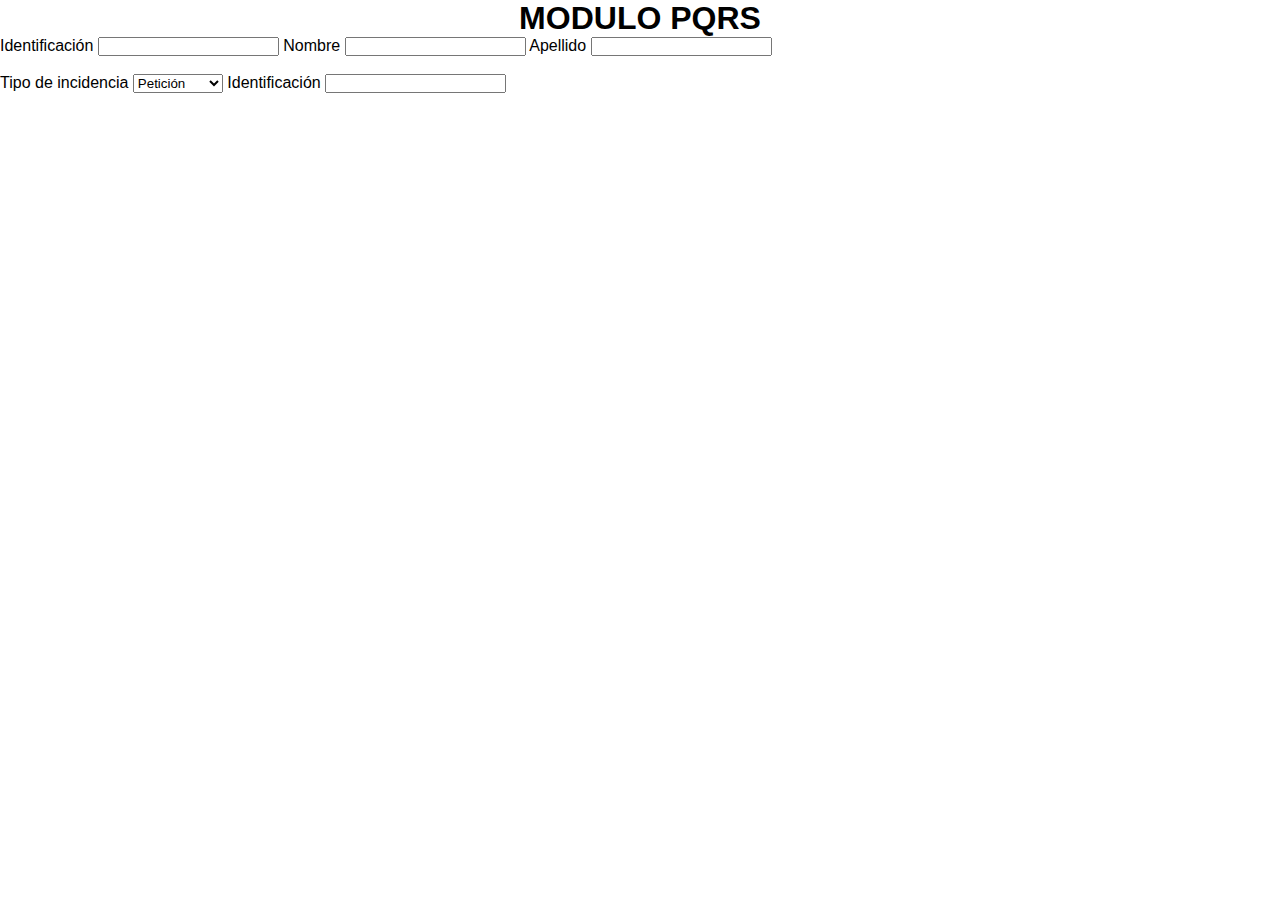
<file: src/index.html>
<!DOCTYPE html>
<html lang="en">
<head>
    <meta charset="UTF-8">
    <meta name="viewport" content="width=device-width, initial-scale=1.0">
    <title>Modulo de PQRS</title>
    <link rel="stylesheet" href="estilos.css" type="text/css">
</head>
<body>
<div class="container">
 <div><center><h1>MODULO PQRS</h1></center></div>
 
<div>
<form>
<div class="group">
<label>Identificación</label>
<input type="text" name="identificion" class="form-con">
<label>Nombre</label>
<input type="text" name="identificion" class="form-con">
<label>Apellido</label>
<input type="text" name="identificion" class="form-con">
</div>
<br>
<div>

<label>Tipo de incidencia</label>
<select>
    <option>Petición</option>
    <option>Queja</option>
    <option>Reclamo</option>
    <option>Sugerencia</option>

</select>
<label>Identificación</label>
<input type="text" name="identificion" class="form-con">

</div>
</form>
</div> 
</div>
</body>
</html>
</file>
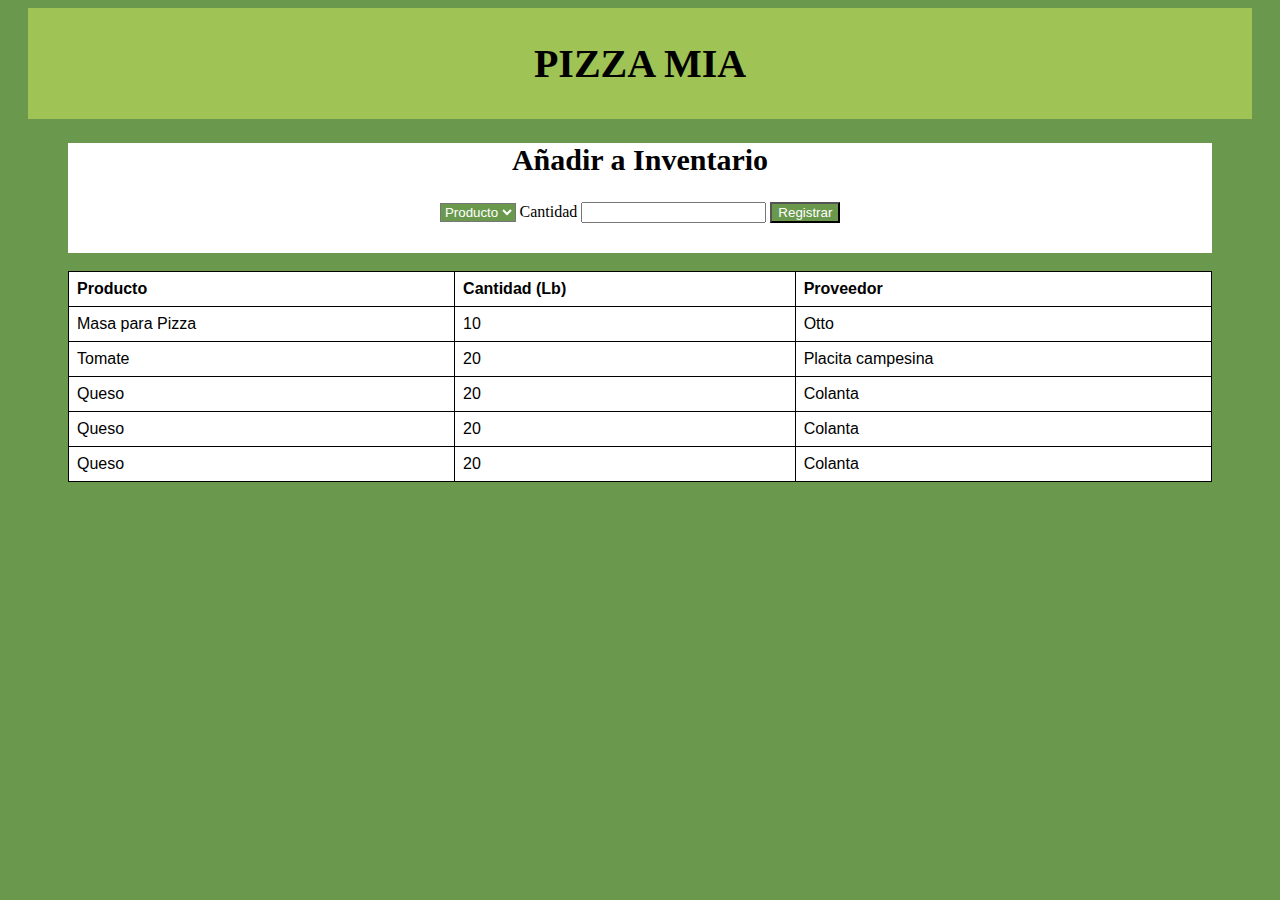
<file: inventario/inventario.html>
<!DOCTYPE html>
<html>
<head>
        <meta charset='utf-8'>
    <meta http-equiv='X-UA-Compatible' content='IE=edge'>
    <title>Inventario pizza Mia</title>
    <meta name='viewport' content='width=device-width, initial-scale=1'>
    <link rel='stylesheet' type='text/css' media='screen' href='styles.css'>
</head>
<body> 
    <div class="barExter">
         <h1> PIZZA MIA </h1>
    </div>
    <div class="center">
        <h2> Añadir a  Inventario </h2>
        <select class="greenbtn">
            <option selected>Producto</option>
            <option value="1">One</option>
            <option value="2">Two</option>
            <option value="3">Three</option>
        </select>

        <label for="lnumber">Cantidad</label>
        <input type="number">
        <button class="greenbtn">Registrar</button>
    </div>
    <br>
    <div class="center" id="table-zone">

        <table>
            <tr>
              <th>Producto</th>
              <th>Cantidad (Lb)</th>
              <th>Proveedor</th>
            </tr>
            <tr>
              <td>Masa para Pizza</td>
              <td>10</td>
              <td>Otto</td>
            </tr>
            <tr>
              <td>Tomate</td>
              <td>20</td>
              <td>Placita campesina</td>
            </tr>
            <tr>
                <td>Queso</td>
                <td>20</td>
                <td>Colanta</td>
            </tr>
            <tr>
                <td>Queso</td>
                <td>20</td>
                <td>Colanta</td>
            </tr>
            <tr>
                <td>Queso</td>
                <td>20</td>
                <td>Colanta</td>
            </tr>
          </table>

    </div>

    
</body>
</html>
</file>
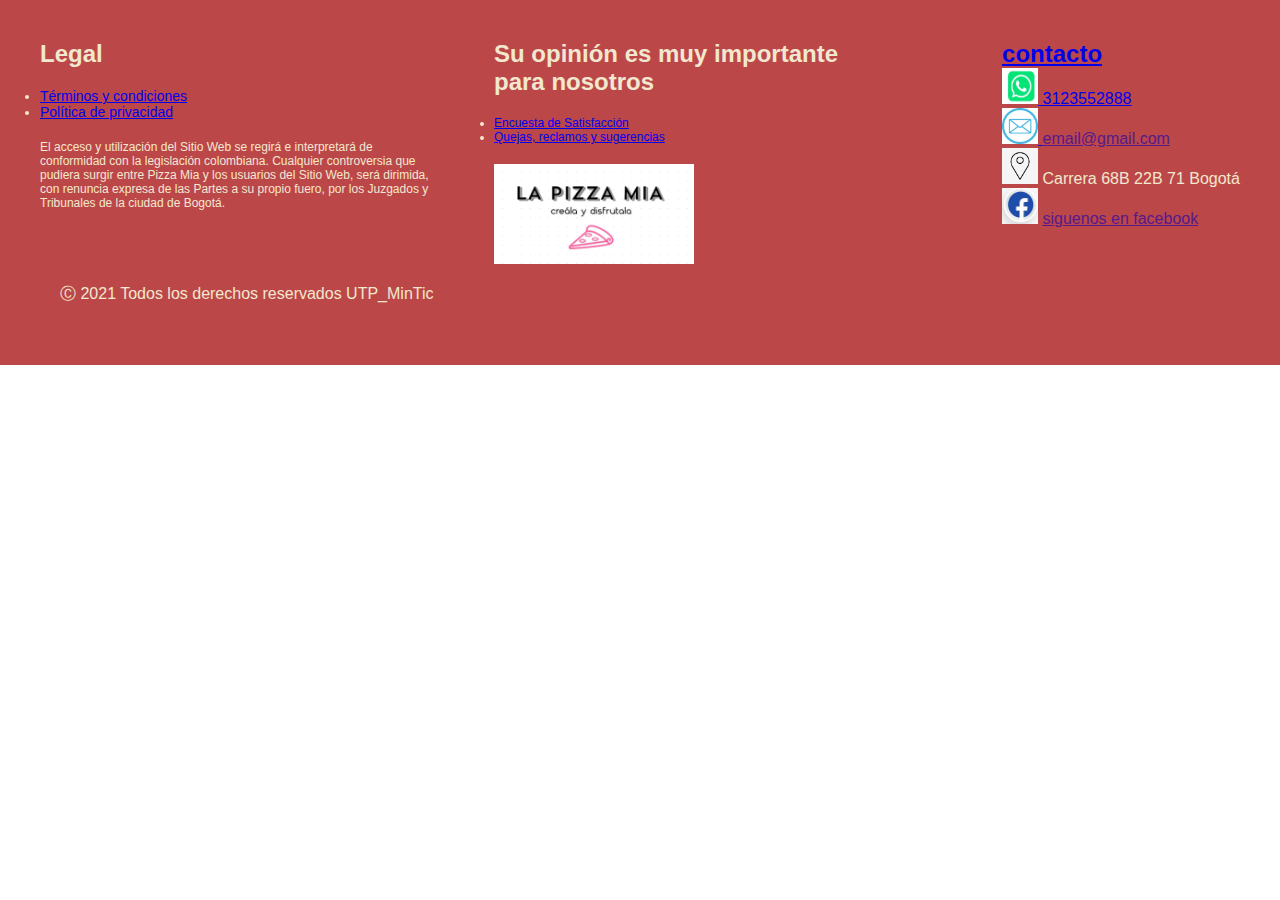
<file: src/footer.html>
<!DOCTYPE html>
<html lang="en">
<head>
    <meta charset="UTF-8">
    <meta http-equiv="X-UA-Compatible" content="IE=edge">
    <meta name="viewport" content="width=foo, initial-scale=1.0">
    <title>pie de pagina</title>

    <link rel="stylesheet" href="estilos.css">

         
</head>
<body>
    <footer>
        <div class="container_footer_all">
        <div class="container_body">
            <div class="column1"> 
                <h2>Legal</h2>
                <div class="legal_options">
                <ul> 
                    <li><a href="#">Términos y condiciones</a></li>
                    <li><a href="#">Política de privacidad</a> </li>
                </ul> 
               </div>
                
                <div class="terms">
                    <p>El acceso y utilización del Sitio Web se regirá e interpretará de conformidad con la legislación colombiana. Cualquier controversia que pudiera surgir entre Pizza Mia y los usuarios del Sitio Web, será dirimida, con renuncia expresa de las Partes a su propio fuero, por los Juzgados y Tribunales de la ciudad de Bogotá.
                    </p> 

                </div>
            </div>
            <div class="column2">
                <h2>Su opinión es muy importante para nosotros</h2>
                <div class="formularios">
                    <ul>
                        <li><a href="#">Encuesta de Satisfacción</a></li>
                        <li><a href="#">Quejas, reclamos y sugerencias</7a></li>
                    </ul>
                </div>
                <div class="logo">
                    <img src="log_proyectomintic.png" alt="">
                </div>
            </div>
            <div class="column3">
                <div class="contact_data">
                    <h2>contacto</h2>
                    <div class="row">
                        <img src="icon_whatsapp.jpg" alt="">
                        <label> 3123552888</label>
                    </div>
                    <div class="row">
                        <img src="icon_correo.jpg" alt="">
                        <label> <a href="">email@gmail.com</a></label>
                    </div>
                    <div class="row">
                        <img src="icon_ubicacion.jpg" alt="">
                        <label>Carrera 68B 22B 71 Bogotá</label>
                    </div>
                    <div class="row">
                        <img src="icon_facebook.jpg" alt="">
                        <label> <a href="">siguenos en facebook</a> </label>
                    </div>

                </div>
                
            </div>
        </div>
        <div>
            <div class="container_footer">
                <div class="copyright">
                    Ⓒ 2021 Todos los derechos reservados UTP_MinTic
                </div>
            </div>
        </div>

    </div>
    </footer>
</body>
</html>
</file>
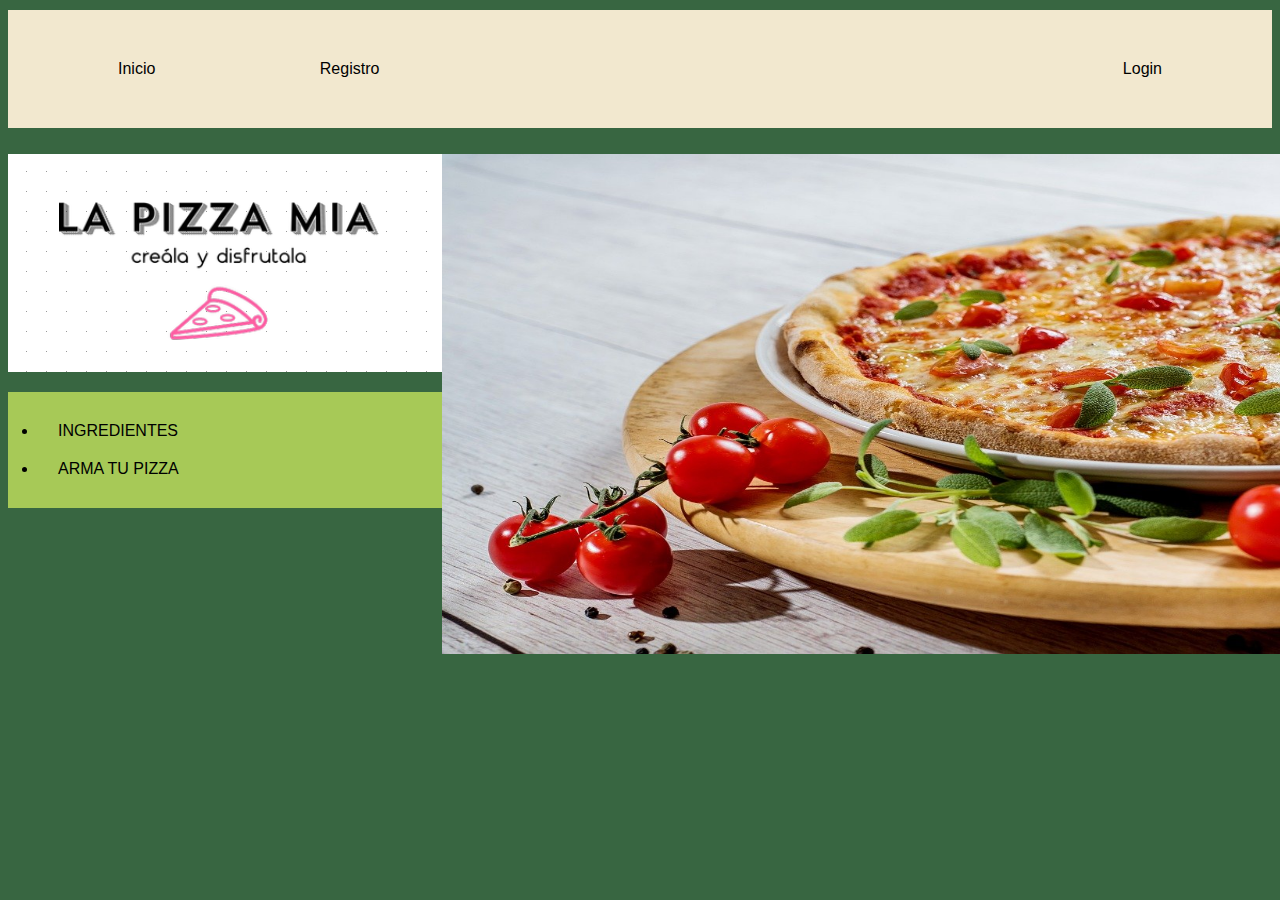
<file: src/Navegacion.html>
<!DOCTYPE html>
<html lang="en">
<head>
    <meta chartset="UTF-8">
    <title>Barra de navegación</title>

    <style>
        body{background-color: rgb(56, 102, 65);padding: auto;font-family: Arial, Helvetica, sans-serif;}
    
        #menu {
           background-color: rgb(242, 232, 207); 
        }

        #menu ul {
            list-style: none;
            margin: 10px;
            padding: 20px;
        }

        #menu ul li{
            display: inline-block;
        }

        #menu ul li a{
            color: black;
            display: block;
            padding: 30px 80px;
            text-decoration: none;
        }

        #menu ul li a:hover{
            background-color: rgb(167, 201, 87);
        }
        .item-r{
            float: right;
        }

        .container-body{
            display: flex;
        }

        #menu2 {
           background-color: rgb(167, 201, 87); 
        }

        #menu2 ul {
            list-style-image: none;
            margin: 10px;
            padding: 20px;
        }

        #menu2 ul li a{
            color: black;
            display: block;
            padding: 10px 20px;
            text-decoration:solid;
        }

        #menu2 ul li a:hover{
            background-color: rgb(242, 232, 207);
        }

        
    </style>
</head>
<body>
    <div class="justify-content-xxl-center rounded-pill" id="menu">
        <ul>
            <li><a href="#">Inicio</a></li>
            <li><a href="#">Registro</a></li>
            <li class="item-r"><a href="#">Login</a></li>            
        </ul>
    </div>

    <div class="container-body">
        <div class="column1"> 
            <p>
                <img src="log_proyectomintic.png"/>
            </p>
            <div id="menu2">
                <ul>
                    <li class="item-c"><a href="#">INGREDIENTES</a></li>
                    <li class="item-d"><a href="#">ARMA TU PIZZA</a></li>
                </ul>
            </div>
        </div>
        <div class="column2">
            <p>
                <img src="pizza-3010062_1280.jpg" width="1000" height="500">
            </p>
        </div>
     
    </div>
 
        
    
</body>
</html>
</file>
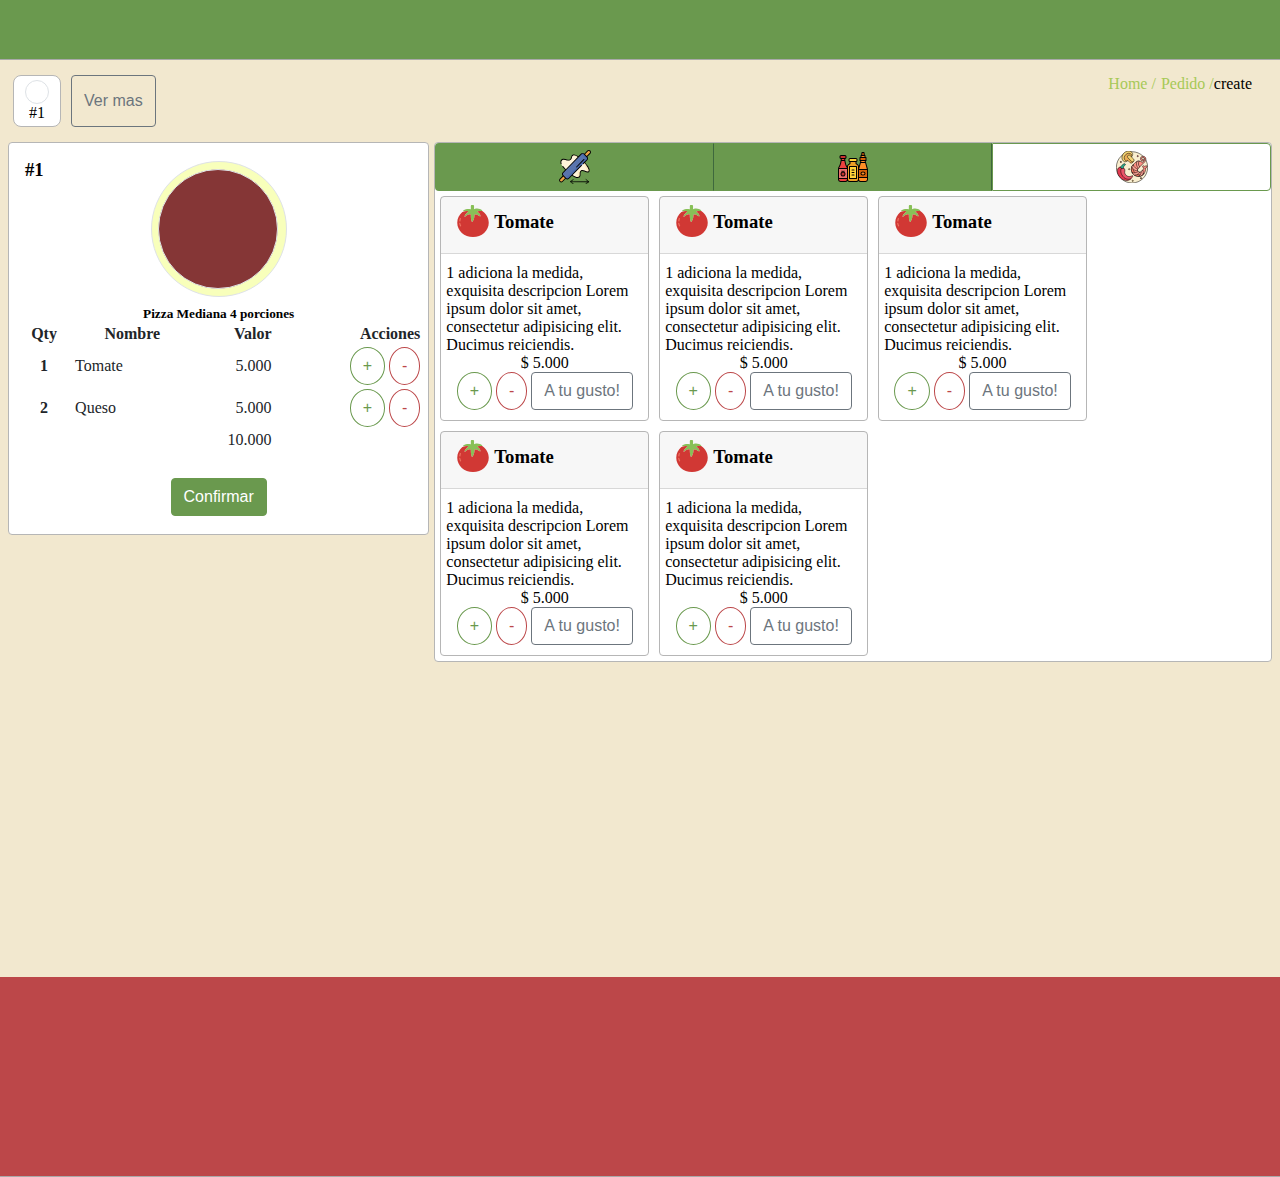
<file: src/views/createYourPizza.html>
<!DOCTYPE html>
<html lang="es">
<head>
    <meta charset="UTF-8">
    <meta http-equiv="X-UA-Compatible" content="IE=edge">
    <meta name="viewport" content="width=device-width, initial-scale=1.0">
    <title>Document</title>

    <link rel="stylesheet" href="./createYouPizza.css">
</head>
<body>
    <!-- menu head (filling) -->
    <div class="menuHead">

    </div>

    <section class="ML-content-header">
        <div class="L-menuView container-fluid">
            <div class="row mb-2">

                <div class="L-betweenPizzas col-6 d-flex float-row">
                    <div class="C-cardPizza card align-items-center text-center py-1 mx-1">
                        <div class="cardPizza_circle--s col-12 rounded-circle border">
        
                        </div>
                        <div class="cardPizza_number col-12">
                            #1
                        </div>
                    </div>
                    <button class="C-boton btn btn-outline-secondary mx-1">
                        Ver mas
                    </button>
                </div>

                <div class="C-breadCrumb col-6" style="margin-left: auto;">

                    <ol class="breadcrumb float-end">
                        <li class="breadcrumb-item">
                            <a href="#">Home</a>
                        </li>
                        <li class="breadcrumb-item">
                            <a href="#">Pedido</a>
                        </li>
                        <li class="breadcrumb-item active" aria-current="page">
                            create
                        </li>
                    </ol>
                </div>

            </div>
        </div>
    </section>

    <section class="content">
        <div class="container-fluid">
            <div class="row">

                <div class="col-4 my-2">
                    <div class="card row d-flex mx-0">
                        <div class="card-title position-absolute">
                            <h3 class="position-relative cardPizza_id">
                                #1
                            </h3>
                        </div>
                        <div class="cardPizza_circle--xl border rounded-circle position-relative align-self-center my-4">
                            <div class="cardPizza_circle--l border rounded-circle position-absolute"></div>
                        </div>

                        <div class="text-center px-md-2">
                            <h5>Pizza Mediana 4 porciones</h5>
                        </div>

                        <div class="pizza-sumamry px-2 my-1">

                            <!-- item ejemplo 1 -->
                            <div class="pizza-summary_item d-flex px-0 px-lg-3 px-xl-5">
                                <table class="table">
                                    <thead>
                                      <tr>
                                        <th scope="col">Qty</th>
                                        <th scope="col">Nombre</th>
                                        <th class="text-end" scope="col">Valor</th>
                                        <th class="text-end" scope="col">Acciones</th>
                                      </tr>
                                    </thead>
                                    <tbody>
                                      <tr>
                                        <th scope="row">1</th>
                                        <td>Tomate</td>
                                        <td scope="row" class="text-end">5.000</td>
                                        <td class="text-end">
                                            <button type="button" class="pizza-summary_button--add btn btn-sm btn-outline-success rounded-circle"></button>

                                            <button type="button" class="pizza-summary_button--remove btn btn-sm btn-outline-danger rounded-circle "></button>
                                        </td>
                                      </tr>
                                      <tr>
                                        <th scope="row">2</th>
                                        <td>Queso</td>
                                        <td scope="row" class="text-end">5.000</td>
                                        <td class="text-end">
                                            <button type="button" class="pizza-summary_button--add btn btn-sm btn-outline-success rounded-circle"></button>

                                            <button type="button" class="pizza-summary_button--remove btn btn-sm btn-outline-danger rounded-circle "></button>
                                        </td>
                                      </tr>
                                    </tbody>
                                    <tfoot>
                                       <tr>
                                           <td scope="row" class="text-end" colspan="3">
                                                10.000
                                           </td>
                                           <td scope="row" colspan="1"></td>
                                       </tr> 
                                    </tfoot>
                                  </table>
                            </div>

                            <div class="text-center" style="margin: 10px 0 18px 0;">
                                <button class="btn btn-success ">Confirmar</button>
                            </div>

                        </div>

                    </div>
                </div>

                <div class="col-8" style="padding-left: 5px;">
                    <div class="card d-flex row preparation-card mx-0">

                        <div class="btn-group btn-group-lg col-12 preparation-card_options p-0" role="group" aria-label="Large button group">
                            <button type="button" class="btn btn-success" disabled>
                                <div>
                                    <img class="preparation-card_img--option" src="../images/rolling-pin.svg" alt="">
                                </div>
                            </button>
                            <button type="button" class="btn btn-success" disabled>
                                <img class="preparation-card_img--option" src="../images/sauces.svg" alt="">
                            </button>
                            <button type="button" class="btn btn-outline-success">
                                <img class="preparation-card_img--option" src="../images/ingredients.svg" alt="">
                            </button>
                        </div>

                        <div class="container-fluid">
                            <div class="row">

                                <div class="col-3 content-card--Items">
                                    <div class="card">

                                        <div class="card-header">
                                            <h3 class="card-title d-flex">
                                                <img class="preparation-card_img--option me-2" src="../images/tomato.svg" alt="">        
                                                <span>
                                                    Tomate
                                                </span>
                                            </h3>
                                        </div>

                                        <div class="card-body">
                                            <div>
                                                <div class="preparation-description">
                                                    1 adiciona la medida, exquisita descripcion Lorem ipsum dolor sit amet, consectetur adipisicing elit. Ducimus reiciendis.
                                                </div>
                                                <div class="text-center">
                                                    $ 5.000
                                                </div>
                                                <div class="text-center">
                                                    <button type="button" class="pizza-summary_button--add btn btn-sm btn-outline-success rounded-circle"></button>
                                                    <button type="button" class="pizza-summary_button--remove btn btn-sm btn-outline-danger rounded-circle"></button>
                                                    <button type="button" class="btn btn-sm btn-outline-secondary rounded-pill">A tu gusto!</button>
                                                </div>
                                            </div>
                                        </div>
                                    </div>
                                </div>

                                <!-- RELLENO -->
                                <div class="col-3 content-card--Items">
                                    <div class="card">

                                        <div class="card-header">
                                            <h3 class="card-title d-flex">
                                                <img class="preparation-card_img--option me-2" src="../images/tomato.svg" alt="">        
                                                <span>
                                                    Tomate
                                                </span>
                                            </h3>
                                        </div>

                                        <div class="card-body">
                                            <div>
                                                <div class="preparation-description">
                                                    1 adiciona la medida, exquisita descripcion Lorem ipsum dolor sit amet, consectetur adipisicing elit. Ducimus reiciendis.
                                                </div>
                                                <div class="text-center">
                                                    $ 5.000
                                                </div>
                                                <div class="text-center">
                                                    <button type="button" class="pizza-summary_button--add btn btn-sm btn-outline-success rounded-circle"></button>
                                                    <button type="button" class="pizza-summary_button--remove btn btn-sm btn-outline-danger rounded-circle"></button>
                                                    <button type="button" class="btn btn-sm btn-outline-secondary rounded-pill">A tu gusto!</button>
                                                </div>
                                            </div>
                                        </div>
                                    </div>
                                </div>

                                <div class="col-3 content-card--Items">
                                    <div class="card">

                                        <div class="card-header">
                                            <h3 class="card-title d-flex">
                                                <img class="preparation-card_img--option me-2" src="../images/tomato.svg" alt="">        
                                                <span>
                                                    Tomate
                                                </span>
                                            </h3>
                                        </div>

                                        <div class="card-body">
                                            <div>
                                                <div class="preparation-description">
                                                    1 adiciona la medida, exquisita descripcion Lorem ipsum dolor sit amet, consectetur adipisicing elit. Ducimus reiciendis.
                                                </div>
                                                <div class="text-center">
                                                    $ 5.000
                                                </div>
                                                <div class="text-center">
                                                    <button type="button" class="pizza-summary_button--add btn btn-sm btn-outline-success rounded-circle"></button>
                                                    <button type="button" class="pizza-summary_button--remove btn btn-sm btn-outline-danger rounded-circle"></button>
                                                    <button type="button" class="btn btn-sm btn-outline-secondary rounded-pill">A tu gusto!</button>
                                                </div>
                                            </div>
                                        </div>
                                    </div>
                                </div>

                                <div class="col-3 content-card--Items">
                                    <div class="card">

                                        <div class="card-header">
                                            <h3 class="card-title d-flex">
                                                <img class="preparation-card_img--option me-2" src="../images/tomato.svg" alt="">        
                                                <span>
                                                    Tomate
                                                </span>
                                            </h3>
                                        </div>

                                        <div class="card-body">
                                            <div>
                                                <div class="preparation-description">
                                                    1 adiciona la medida, exquisita descripcion Lorem ipsum dolor sit amet, consectetur adipisicing elit. Ducimus reiciendis.
                                                </div>
                                                <div class="text-center">
                                                    $ 5.000
                                                </div>
                                                <div class="text-center">
                                                    <button type="button" class="pizza-summary_button--add btn btn-sm btn-outline-success rounded-circle"></button>
                                                    <button type="button" class="pizza-summary_button--remove btn btn-sm btn-outline-danger rounded-circle"></button>
                                                    <button type="button" class="btn btn-sm btn-outline-secondary rounded-pill">A tu gusto!</button>
                                                </div>
                                            </div>
                                        </div>
                                    </div>
                                </div>

                                <div class="col-3 content-card--Items">
                                    <div class="card">

                                        <div class="card-header">
                                            <h3 class="card-title d-flex">
                                                <img class="preparation-card_img--option me-2" src="../images/tomato.svg" alt="">        
                                                <span>
                                                    Tomate
                                                </span>
                                            </h3>
                                        </div>

                                        <div class="card-body">
                                            <div>
                                                <div class="preparation-description">
                                                    1 adiciona la medida, exquisita descripcion Lorem ipsum dolor sit amet, consectetur adipisicing elit. Ducimus reiciendis.
                                                </div>
                                                <div class="text-center">
                                                    $ 5.000
                                                </div>
                                                <div class="text-center">
                                                    <button type="button" class="pizza-summary_button--add btn btn-sm btn-outline-success rounded-circle"></button>
                                                    <button type="button" class="pizza-summary_button--remove btn btn-sm btn-outline-danger rounded-circle"></button>
                                                    <button type="button" class="btn btn-sm btn-outline-secondary rounded-pill">A tu gusto!</button>
                                                </div>
                                            </div>
                                        </div>
                                    </div>
                                </div>

                                <!-- FIN RELLENO -->
                                
                            </div>
                        </div>

                    </div>
                </div>

            </div>
        </div>
        
        
    </section>

    <section class="footer">
    </section>

    <!-- <div></div> -->
    
    
</body>
</html>
</file>
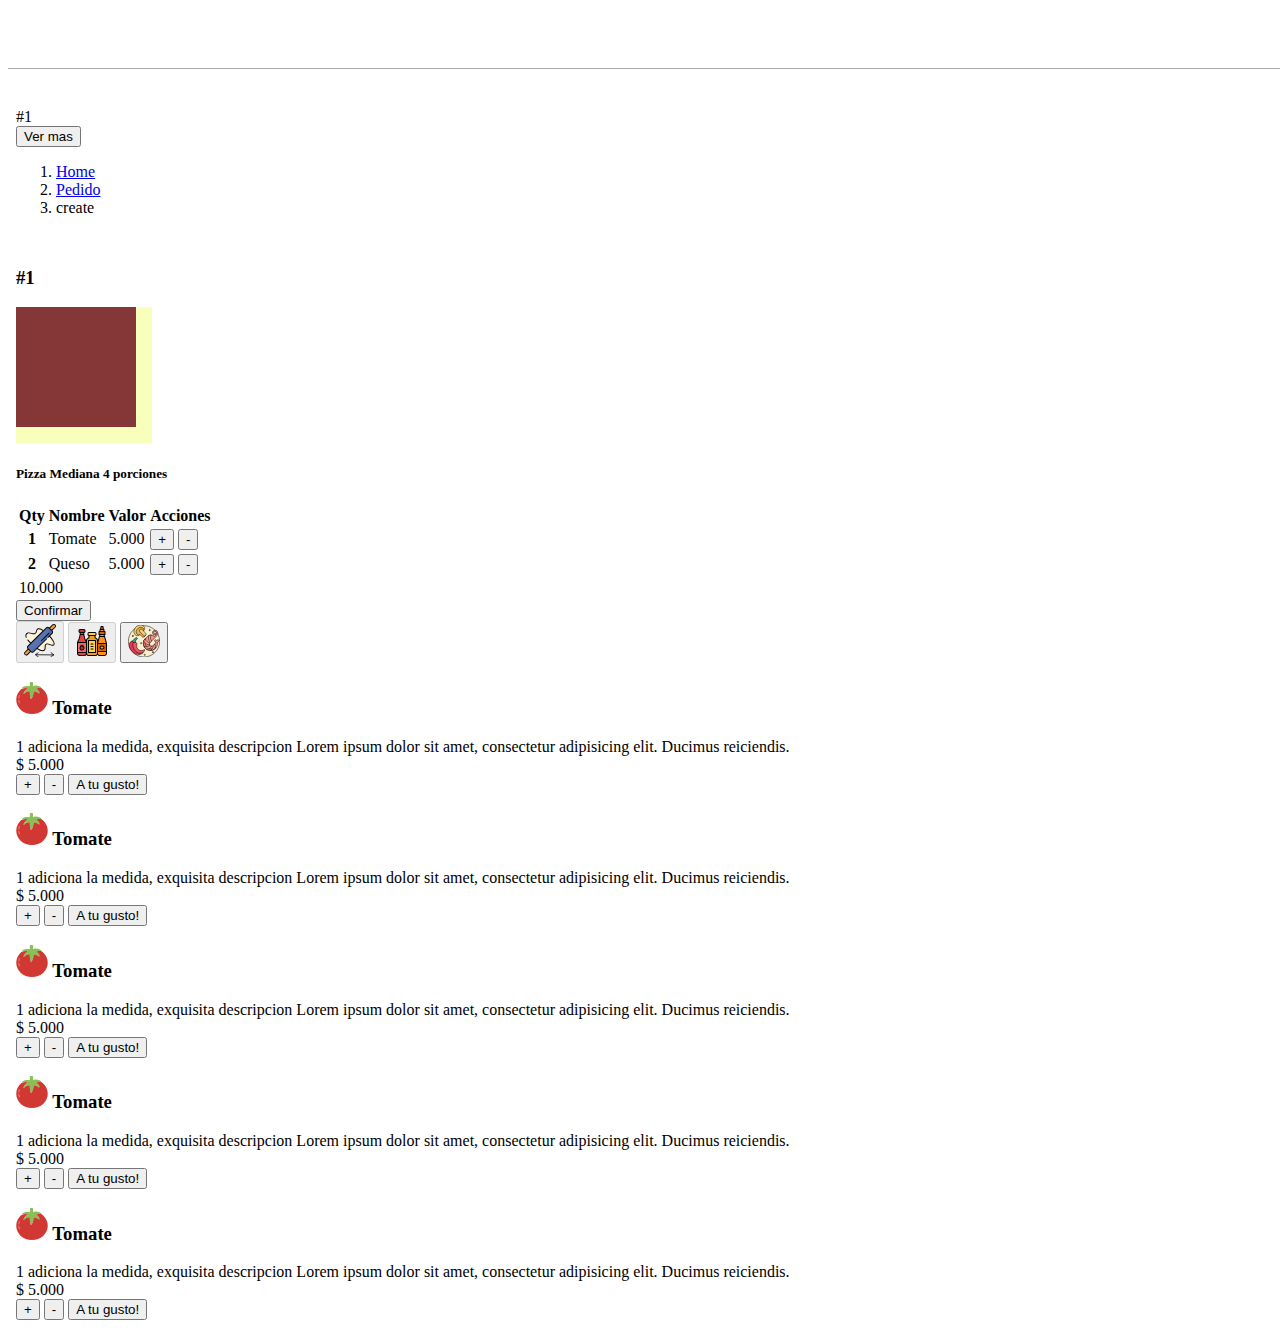
<file: src/views/createYourPizzaBootstrap.html>
<!DOCTYPE html>
<html lang="es">
<head>
    <meta charset="UTF-8">
    <meta http-equiv="X-UA-Compatible" content="IE=edge">
    <meta name="viewport" content="width=device-width, initial-scale=1.0">
    <title>Document</title>
    <link href="https://cdn.jsdelivr.net/npm/bootstrap@5.1.1/dist/css/bootstrap.min.css" rel="stylesheet" integrity="sha384-F3w7mX95PdgyTmZZMECAngseQB83DfGTowi0iMjiWaeVhAn4FJkqJByhZMI3AhiU" crossorigin="anonymous">
    <style forClass="menuHead">
        .menuHead{
            height: 60px;
            width: 100vw;
            border-bottom: 1px solid #a9a9a9;
        }
    </style>

    <style forClass="L-menuView">
        .ML-content-header{
            padding: 15px .5rem;
        }

    </style>

    <style forClass="C-cardPizza">
        .C-cardPizza{
            width: 3rem;
            border-radius: 0.50rem;
        }

        .cardPizza_circle--s{
            height: 1.5rem;
            width: 1.5rem;
        }

        .cardPizza_circle--xl{
            height: 8.5rem;
            width: 8.5rem;
            background: #f8ffbb;
        }

        .cardPizza_circle--l{
            height: 7.5rem;
            width: 7.5rem;
            background: #853636;
            top: 5%;
            left: 5%;
        }

        .cardPizza_id{
            top: 1rem;
            left: 1rem;
        }

        @media (max-width: 768px) {
            .cardPizza_id{
                top: 0rem;
                left: 0rem;
            }
        }
    </style>

    <style forClass="content">
        .content{
            padding: 0 .5rem;
        }
    </style>

    <style forClass="pizza-summary">
        /* .pizza-summary_button--add{
            height: 0.5rem;
            width: 0.5rem;
        } */
        .pizza-summary_divisor{
            border-top: 1px solid #a9a9a9;
        }
        .pizza-summary_button--add::after{
            content: "+";
        }
        .pizza-summary_button--remove::after{
            content: "-";
        }
    </style>

    <style forClass="preparation-card">
        .preparation-card_img--option{
            width: 2rem;
        }
    </style>
</head>
<body>
    <!-- menu head (filling) -->
    <div class="menuHead">

    </div>

    <section class="ML-content-header">
        <div class="L-menuView container-fluid">
            <div class="row mb-2">

                <div class="L-betweenPizzas col-sm-6 d-flex float-row">
                    <div class="C-cardPizza card align-items-center text-center py-1 mx-1">
                        <div class="cardPizza_circle--s col-sm-12 rounded-circle border">
        
                        </div>
                        <div class="cardPizza_number col-sm-12">
                            #1
                        </div>
                    </div>
                    <button class="C-boton btn btn-outline-secondary mx-1">
                        Ver mas
                    </button>
                </div>

                <div class="C-breadCrumb col-sm-6 ">
                    <ol class="breadcrumb float-sm-end">
                        <li class="breadcrumb-item">
                            <a href="#">Home</a>
                        </li>
                        <li class="breadcrumb-item">
                            <a href="#">Pedido</a>
                        </li>
                        <li class="breadcrumb-item active" aria-current="page">
                            create
                        </li>
                    </ol>
                </div>

            </div>
        </div>
    </section>

    <section class="content">
        <div class="container-fluid">
            <div class="row">

                <div class="col-md-12 col-lg-4 my-2">
                    <div class="card row d-flex mx-0">
                        <div class="card-title position-absolute">
                            <h3 class="position-relative cardPizza_id">
                                #1
                            </h3>
                        </div>
                        <div class="cardPizza_circle--xl border rounded-circle position-relative align-self-center my-4">
                            <div class="cardPizza_circle--l border rounded-circle position-absolute"></div>
                        </div>

                        <div class="text-lg-center px-md-2">
                            <h5>Pizza Mediana 4 porciones</h5>
                        </div>

                        <div class="pizza-sumamry px-2 my-1">

                            <!-- item ejemplo 1 -->
                            <div class="pizza-summary_item d-flex px-0 px-lg-3 px-xl-5">
                                <table class="table">
                                    <thead>
                                      <tr>
                                        <th scope="col">Qty</th>
                                        <th scope="col">Nombre</th>
                                        <th class="text-end" scope="col">Valor</th>
                                        <th class="text-end" scope="col">Acciones</th>
                                      </tr>
                                    </thead>
                                    <tbody>
                                      <tr>
                                        <th scope="row">1</th>
                                        <td>Tomate</td>
                                        <td scope="row" class="text-end">5.000</td>
                                        <td class="text-end">
                                            <button type="button" class="pizza-summary_button--add btn btn-sm btn-outline-success rounded-circle"></button>

                                            <button type="button" class="pizza-summary_button--remove btn btn-sm btn-outline-danger rounded-circle "></button>
                                        </td>
                                      </tr>
                                      <tr>
                                        <th scope="row">2</th>
                                        <td>Queso</td>
                                        <td scope="row" class="text-end">5.000</td>
                                        <td class="text-end">
                                            <button type="button" class="pizza-summary_button--add btn btn-sm btn-outline-success rounded-circle"></button>

                                            <button type="button" class="pizza-summary_button--remove btn btn-sm btn-outline-danger rounded-circle "></button>
                                        </td>
                                      </tr>
                                    </tbody>
                                    <tfoot>
                                       <tr>
                                           <td scope="row" class="text-end" colspan="3">
                                                10.000
                                           </td>
                                           <td scope="row" colspan="1"></td>
                                       </tr> 
                                    </tfoot>
                                  </table>
                            </div>

                            <div class="text-center py-2">
                                <button class="btn btn-success ">Confirmar</button>
                            </div>

                        </div>

                    </div>
                </div>

                <div class="col-md-12 col-lg-8">
                    <div class="card d-flex row preparation-card mx-0">

                        <div class="btn-group btn-group-lg col-sm-12 preparation-card_options p-0" role="group" aria-label="Large button group">
                            <button type="button" class="btn btn-success" disabled>
                                <div>
                                    <img class="preparation-card_img--option" src="../images/rolling-pin.svg" alt="">
                                </div>
                            </button>
                            <button type="button" class="btn btn-success" disabled>
                                <img class="preparation-card_img--option" src="../images/sauces.svg" alt="">
                            </button>
                            <button type="button" class="btn btn-outline-success">
                                <img class="preparation-card_img--option" src="../images/ingredients.svg" alt="">
                            </button>
                        </div>

                        <div class="container-fluid">
                            <div class="row">

                                <div class="col-xs-12 col-sm-6 col-md-6 col-lg-4 col-xl-3 my-2">
                                    <div class="card">

                                        <div class="card-header">
                                            <h3 class="card-title d-flex">
                                                <img class="preparation-card_img--option me-2" src="../images/tomato.svg" alt="">        
                                                <span>
                                                    Tomate
                                                </span>
                                            </h3>
                                        </div>

                                        <div class="card-body">
                                            <div>
                                                <div class="preparation-description">
                                                    1 adiciona la medida, exquisita descripcion Lorem ipsum dolor sit amet, consectetur adipisicing elit. Ducimus reiciendis.
                                                </div>
                                                <div class="text-center">
                                                    $ 5.000
                                                </div>
                                                <div class="text-center">
                                                    <button type="button" class="btn btn-sm btn-outline-success rounded-circle">+</button>
                                                    <button type="button" class="btn btn-sm btn-outline-danger rounded-circle">-</button>
                                                    <button type="button" class="btn btn-sm btn-outline-info rounded-pill">A tu gusto!</button>
                                                </div>
                                            </div>
                                        </div>
                                    </div>
                                </div>

                                <!-- RELLENO -->
                                <div class="col-xs-12 col-sm-6 col-md-6 col-lg-4 col-xl-3 my-2">
                                    <div class="card">

                                        <div class="card-header">
                                            <h3 class="card-title d-flex">
                                                <img class="preparation-card_img--option me-2" src="../images/tomato.svg" alt="">        
                                                <span>
                                                    Tomate
                                                </span>
                                            </h3>
                                        </div>

                                        <div class="card-body">
                                            <div>
                                                <div class="preparation-description">
                                                    1 adiciona la medida, exquisita descripcion Lorem ipsum dolor sit amet, consectetur adipisicing elit. Ducimus reiciendis.
                                                </div>
                                                <div class="text-center">
                                                    $ 5.000
                                                </div>
                                                <div class="text-center">
                                                    <button type="button" class="btn btn-sm btn-outline-success rounded-circle">+</button>
                                                    <button type="button" class="btn btn-sm btn-outline-danger rounded-circle">-</button>
                                                    <button type="button" class="btn btn-sm btn-outline-info rounded-pill">A tu gusto!</button>
                                                </div>
                                            </div>
                                        </div>
                                    </div>
                                </div>

                                <div class="col-xs-12 col-sm-6 col-md-6 col-lg-4 col-xl-3 my-2">
                                    <div class="card">

                                        <div class="card-header">
                                            <h3 class="card-title d-flex">
                                                <img class="preparation-card_img--option me-2" src="../images/tomato.svg" alt="">        
                                                <span>
                                                    Tomate
                                                </span>
                                            </h3>
                                        </div>

                                        <div class="card-body">
                                            <div>
                                                <div class="preparation-description">
                                                    1 adiciona la medida, exquisita descripcion Lorem ipsum dolor sit amet, consectetur adipisicing elit. Ducimus reiciendis.
                                                </div>
                                                <div class="text-center">
                                                    $ 5.000
                                                </div>
                                                <div class="text-center">
                                                    <button type="button" class="btn btn-sm btn-outline-success rounded-circle">+</button>
                                                    <button type="button" class="btn btn-sm btn-outline-danger rounded-circle">-</button>
                                                    <button type="button" class="btn btn-sm btn-outline-info rounded-pill">A tu gusto!</button>
                                                </div>
                                            </div>
                                        </div>
                                    </div>
                                </div>

                                <div class="col-xs-12 col-sm-6 col-md-6 col-lg-4 col-xl-3 my-2">
                                    <div class="card">

                                        <div class="card-header">
                                            <h3 class="card-title d-flex">
                                                <img class="preparation-card_img--option me-2" src="../images/tomato.svg" alt="">        
                                                <span>
                                                    Tomate
                                                </span>
                                            </h3>
                                        </div>

                                        <div class="card-body">
                                            <div>
                                                <div class="preparation-description">
                                                    1 adiciona la medida, exquisita descripcion Lorem ipsum dolor sit amet, consectetur adipisicing elit. Ducimus reiciendis.
                                                </div>
                                                <div class="text-center">
                                                    $ 5.000
                                                </div>
                                                <div class="text-center">
                                                    <button type="button" class="btn btn-sm btn-outline-success rounded-circle">+</button>
                                                    <button type="button" class="btn btn-sm btn-outline-danger rounded-circle">-</button>
                                                    <button type="button" class="btn btn-sm btn-outline-info rounded-pill">A tu gusto!</button>
                                                </div>
                                            </div>
                                        </div>
                                    </div>
                                </div>

                                <div class="col-xs-12 col-sm-6 col-md-6 col-lg-4 col-xl-3 my-2">
                                    <div class="card">

                                        <div class="card-header">
                                            <h3 class="card-title d-flex">
                                                <img class="preparation-card_img--option me-2" src="../images/tomato.svg" alt="">        
                                                <span>
                                                    Tomate
                                                </span>
                                            </h3>
                                        </div>

                                        <div class="card-body">
                                            <div>
                                                <div class="preparation-description">
                                                    1 adiciona la medida, exquisita descripcion Lorem ipsum dolor sit amet, consectetur adipisicing elit. Ducimus reiciendis.
                                                </div>
                                                <div class="text-center">
                                                    $ 5.000
                                                </div>
                                                <div class="text-center">
                                                    <button type="button" class="btn btn-sm btn-outline-success rounded-circle">+</button>
                                                    <button type="button" class="btn btn-sm btn-outline-danger rounded-circle">-</button>
                                                    <button type="button" class="btn btn-sm btn-outline-info rounded-pill">A tu gusto!</button>
                                                </div>
                                            </div>
                                        </div>
                                    </div>
                                </div>

                                <!-- FIN RELLENO -->
                                
                            </div>
                        </div>

                    </div>
                </div>

            </div>
        </div>
        
        
    </section>

    <!-- <div></div> -->
    
    <script src="https://cdn.jsdelivr.net/npm/bootstrap@5.0.2/dist/js/bootstrap.bundle.min.js" integrity="sha384-MrcW6ZMFYlzcLA8Nl+NtUVF0sA7MsXsP1UyJoMp4YLEuNSfAP+JcXn/tWtIaxVXM" crossorigin="anonymous"></script>
</body>
</html>
</file>
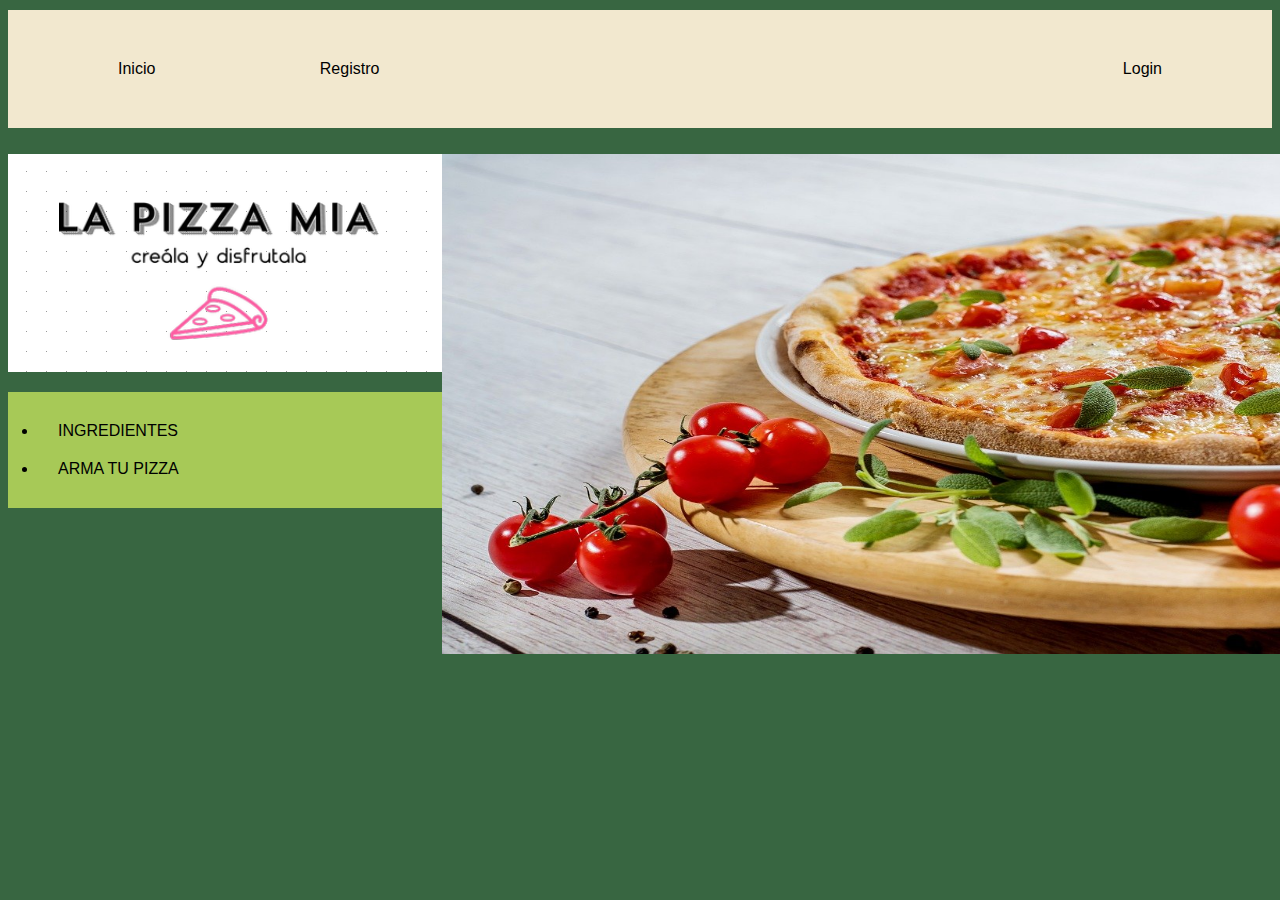
<file: src/components/navegacion/Navegacion.html>
<!DOCTYPE html>
<html lang="en">
<head>
    <meta chartset="UTF-8">
    <title>Barra de navegación</title>

    <style>
        body{background-color: rgb(56, 102, 65);padding: auto;font-family: Arial, Helvetica, sans-serif;}
    
        #menu {
           background-color: rgb(242, 232, 207); 
        }

        #menu ul {
            list-style: none;
            margin: 10px;
            padding: 20px;
        }

        #menu ul li{
            display: inline-block;
        }

        #menu ul li a{
            color: black;
            display: block;
            padding: 30px 80px;
            text-decoration: none;
        }

        #menu ul li a:hover{
            background-color: rgb(167, 201, 87);
        }
        .item-r{
            float: right;
        }

        .container-body{
            display: flex;
        }

        #menu2 {
           background-color: rgb(167, 201, 87); 
        }

        #menu2 ul {
            list-style-image: none;
            margin: 10px;
            padding: 20px;
        }

        #menu2 ul li a{
            color: black;
            display: block;
            padding: 10px 20px;
            text-decoration:solid;
        }

        #menu2 ul li a:hover{
            background-color: rgb(242, 232, 207);
        }

        
    </style>
</head>
<body>
    <div class="justify-content-xxl-center rounded-pill" id="menu">
        <ul>
            <li><a href="#">Inicio</a></li>
            <li><a href="#">Registro</a></li>
            <li class="item-r"><a href="#">Login</a></li>            
        </ul>
    </div>

    <div class="container-body">
        <div class="column1"> 
            <p>
                <img src="log_proyectomintic.png"/>
            </p>
            <div id="menu2">
                <ul>
                    <li class="item-c"><a href="#">INGREDIENTES</a></li>
                    <li class="item-d"><a href="#">ARMA TU PIZZA</a></li>
                </ul>
            </div>
        </div>
        <div class="column2">
            <p>
                <img src="pizza-3010062_1280.jpg" width="1000" height="500">
            </p>
        </div>
     
    </div>
 
        
    
</body>
</html>
</file>
<file: src/estilos.css>
*{
    margin: 0px;
    padding: 0px;
    box-sizing: border-box;
    font-family:sans-serif;
}

footer{
    width: 100%;
    background: #bc4749 ;
    color: rgb(242, 232, 207 );
    padding: 40px;
}

.container_footer_all{
    width: 100%;
    max-width: 1200px;
    margin:auto
}

.container_body{
    display: flex;
    justify-content: space-between;
    
}

.column1{
    max-width: 400px;
}

.column1.h2{
    font-size: 18px;
}

.column1 .legal_options{
    font-size: 14px;
    color: rgb(242, 232, 207 );
    margin-top: 20px;
    justify-content: space-between;
}

.terms{
    font-size: 12px;
    color: rgb(242, 232, 207 );
    margin-top: 20px;
    text-justify:newspaper;
}
.column2{
    max-width: 400px;
}

.column2.h2{
    font-size: 18px;
}
.formularios{
    font-size: 12px;
    color: rgb(242, 232, 207 );
    margin-top: 20px;
}

.logo img{
    width: 200px;
    height: 100px;
    margin-top: 20px;
    display: flex;
    justify-content: center;
    align-items: center;
}
.column3{
    max-width: 400px;
}


.row img{
    width: 36px;
    height: 36px;
}

.row label{
    margin-top: 20px;
    justify-content: space-between;
}
.container_footer{
    width: 100%;
    background: #bc4749;
    display: flex;
    justify-content: space-between;
    padding: 20px;
}
</file>
<file: inventario/styles.css>
body{
    background: #6a994e;    
}

.barExter{
    background: #a0c355;
    text-align: center;
    font-size: 20px;
    margin-left: 20px;
    margin-right: 20px;
    padding: 5px;
}

.center{
    background: white;
    text-align: center;
    margin-left: 60px;
    margin-right: 60px;
    padding-bottom: 30px;
}

.center h2{
    font-size:30px;
}

.greenbtn{
    background: #6a994e;
    text-align: center;
    color: white;

}

#table-zone{
    padding-bottom: 0px;
}
table {
    font-family: arial, sans-serif;
    border-collapse: collapse;
    width: 100%;
}

td, th {
    border: 1px solid black;
    text-align: left;
    padding: 8px;
}
</file>
<file: src/views/createYouPizza.css>
/* <style forClass="Basicos"> */

*{
    margin: 0;
}

*, ::after, ::before {
    box-sizing: border-box;
}

body{
    background: #f2e8cf;
}

img, svg {
    vertical-align: middle;
}

.d-flex{
    display: flex !important;
}

.d-block{
    display: block !important;
}

.float-end {
    float: right!important;
}

.float-start {
    float: left!important;
}

.position-absolute {
    position: absolute!important;
}

.position-relative {
    position: relative!important;
}

.align-self-center {
    align-self: center!important;
}

.text-center{
    text-align: center;
}

.text-end{
    text-align: end;
}

.me-2{
    margin-right: 5px;
}

.row{
    display: flex;
    flex-wrap: wrap;
}

.row>* {
    flex-shrink: 0;
    width: 100%;
    max-width: 100%;
}

.col-1{
    flex: 0 0 auto;
    width: 8.3333%;
}

.col-2{
    flex: 0 0 auto;
    width: 16.6666%;
}

.col-3{
    flex: 0 0 auto;
    width: 24.9999%;
}

.col-4{
    flex: 0 0 auto;
    width: 33.3332%;
}

.col-5{
    flex: 0 0 auto;
    width: 41.6665%;
}

.col-6{
    flex: 0 0 auto;
    width: 50%;
}

.col-7{
    flex: 0 0 auto;
    width: 58.3333%;
}

.col-8{
    flex: 0 0 auto;
    width: 66.6666%;
}

.col-9{
    flex: 0 0 auto;
    width: 74%;
}

.col-10{
    flex: 0 0 auto;
    width: 83.3332%;
}

.col-11{
    flex: 0 0 auto;
    width: 91.6665%;
}

.col-12{
    flex: 0 0 auto;
    width: 100%;
}

.rounded-circle {
    border-radius: 50%!important;
}

.border {
    border: 1px solid #dee2e6!important;
}

.align-items-center {
    align-items: center!important;
}

.text-center {
    text-align: center!important;
}

/* <style forClass="table"> */
.table {
    margin: 0 5px 0 5px;
    width: 100%;
    margin-bottom: 1rem;
    color: #212529;
    vertical-align: top;
    border-color: #dee2e6;
}

/* <style forClass="breadcrumb"> */
.breadcrumb{
    list-style-type: none;
    margin: 0;
    padding: 0 20px 0 0px;
    overflow: hidden;
}
.breadcrumb-item{
    float: left;
}

.breadcrumb a{
    padding-left: 5px;
    text-decoration: none;
    color: #a7c957;
}

.breadcrumb-item a::after{
    content: " /";
}

/* <style forClass="card"> */
.card{
    position: relative;
    display: flex;
    flex-direction: column;
    min-width: 0;
    background-color: #ffffff;
    border: 1px solid rgb(182, 182, 182);
    border-radius: .25rem;
}

.card-header {
    padding: .5rem 1rem;
    margin-bottom: 0;
    background-color: rgba(0,0,0,.03);
    border-bottom: 1px solid rgba(0,0,0,.125);
}

.card-title {
    margin-bottom: .5rem;
}

.card-title>span{
    padding-top: 6px;
}

.card-body{
    padding: 10px 5px 10px 5px;
}

/* <style forClass="btn"> */

.btn {
    display: inline-block;
    font-weight: 400;
    line-height: 1.5;
    color: #212529;
    text-align: center;
    text-decoration: none;
    vertical-align: middle;
    cursor: pointer;
    -webkit-user-select: none;
    -moz-user-select: none;
    user-select: none;
    background-color: transparent;
    border: 1px solid transparent;
    padding: .375rem .75rem;
    font-size: 1rem;
    border-radius: .25rem;
    transition: color .15s ease-in-out,background-color .15s ease-in-out,border-color .15s ease-in-out,box-shadow .15s ease-in-out;
}

.btn-outline-secondary{
    color: #6c757d;
    border-color: #6c757d;
}

.btn-outline-secondary:hover {
    color: #fff;
    background-color: #6c757d;
    border-color: #6c757d;
}

.btn-outline-info{
    color: #0dcaf0;
    border-color: #0dcaf0;
}

.btn-outline-info:hover {
    color: #fff;
    background-color: #0dcaf0;
    border-color: #0dcaf0;
}

.btn-outline-success{
    color: #6a994e;
    border-color: #6a994e;
}

.btn-outline-success:hover {
    color: #fff;
    background-color: #6a994e;
    border-color: #6a994e;
}

.btn-success{
    color: #fff;
    background: #6a994e;
    border-color: #6a994e;
}

.btn-success:hover {
    color: #fff;
    background-color: #386641;
    border-color: #386641;
}

.btn-outline-danger{
    color: #bc4749;
    border-color: #bc4749;
}

.btn-outline-danger:hover {
    color: #fff;
    background-color: #bc4749;
    border-color: #bc4749;
}

.btn-group, .btn-group-vertical {
    position: relative;
    display: inline-flex;
    vertical-align: middle;
}

.btn-group>.btn-group:not(:last-child)>.btn, .btn-group>.btn:not(:last-child):not(.dropdown-toggle) {
    border-top-right-radius: 0;
    border-bottom-right-radius: 0;
    width: 33.33333%;
    border-right: 1px solid #305838c2;
}

.btn-group>.btn-group:not(:first-child)>.btn, .btn-group>.btn:nth-child(n+3), .btn-group>:not(.btn-check)+.btn {
    border-top-left-radius: 0;
    border-bottom-left-radius: 0;
    width: 33.33333%;
}


/* <style forClass="menuHead"> */
.menuHead{
    height: 60px;
    width: 100%;
    border-bottom: 1px solid #a9a9a9;
    background: #6a994e;
}

/* <style forClass="L-menuView"> */
.ML-content-header{
    padding: 15px .5rem;
}

/* <style forClass="C-cardPizza"> */
.C-cardPizza{
    width: 3rem;
    border-radius: 0.50rem;
    margin: 0 5px 0 5px;
    padding: 4px 0 4px 0;
}

.L-betweenPizzas > .C-boton{
    margin: 0 5px 0 5px;
    /* background-color: #a7c957; */
    /* border: 1px solid #555555; */
    /* border-radius: 10px; */
    /* color: #555555; */
}

.cardPizza_circle--s{
    height: 1.5rem;
    width: 1.5rem;
}

.cardPizza_circle--xl{
    height: 8.5rem;
    width: 8.5rem;
    background: #f8ffbb;
    margin: 18px 0 9px 0;
}

.cardPizza_circle--l{
    height: 7.5rem;
    width: 7.5rem;
    background: #853636;
    top: 5%;
    left: 5%;
}

.cardPizza_id{
    top: 1rem;
    left: 1rem;
}

@media (max-width: 768px) {
    .cardPizza_id{
        top: 0rem;
        left: 0rem;
    }
}

/* <style forClass="content"> */
.content{
    padding: 0 .5rem;
}

/* <style forClass="pizza-summary"> */
/* .pizza-summary_button--add{
    background-color: #ffffff;
    color: #555555;
    border: 1px solid #6a994e;
}
.pizza-summary_button--add:hover{
    background-color: #6a994e;
}
.pizza-summary_button--remove{
    background-color: #ffffff;
    color: #555555;
    border: 1px solid #bc4749;
}
.pizza-summary_button--remove:hover{
    background-color: #bc4749;
} */

.pizza-summary_divisor{
    border-top: 1px solid #a9a9a9;
}
.pizza-summary_button--add::after{
    content: "+";
}
.pizza-summary_button--remove::after{
    content: "-";
}

/* <style forClass="preparation-card"> */
.preparation-card_img--option{
    width: 2rem;
}
/* <style forClass="cardOfitem"> */
.content-card--Items{
    margin: 5px 5px 5px 5px;
}

/* <style forClass="footer"> */
.footer{
    height: 200px;
    width: 100%;
    border-bottom: 1px solid #a9a9a9;
    background: #bc4749;
    margin-top: 35vh;
}
</file>
